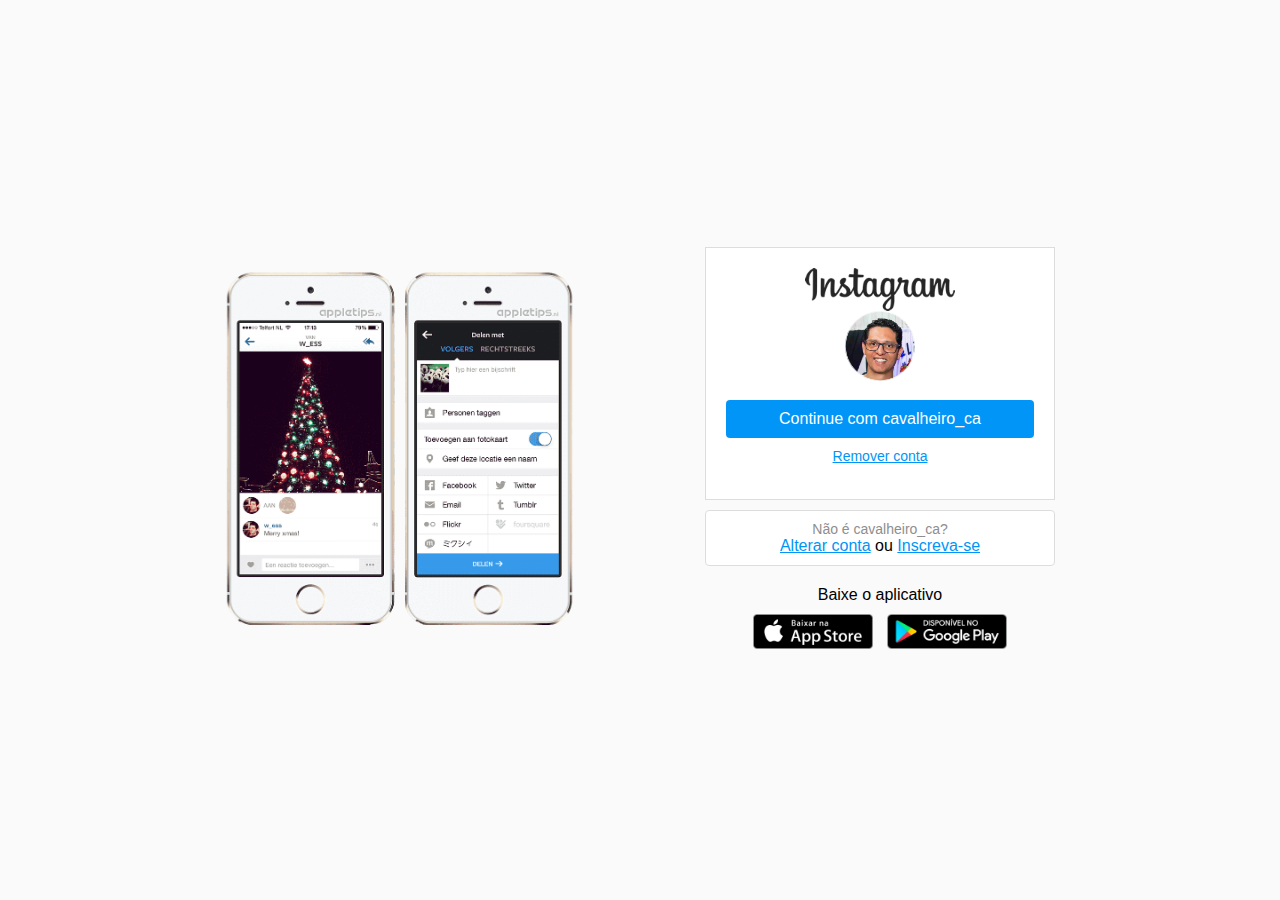
<file: desktop/index.html>
<!DOCTYPE html>
<html lang="pt-br">
<head>
  <meta charset="UTF-8">
  <meta name="viewport" content="width=device-width, initial-scale=1.0">
  <title>Login Instagram</title>
  <link rel="stylesheet" href="estilos.css"> 
</head>
<body>
  <div class="container">
    <div class="mockup-section">
      <img src="../images/instagram-celular.png" alt="Mockup celular" class="mockup-image"> 
    </div>
    <div class="login-section">
      <div class="login-box">
        <img src="../images/instagram-logo.png" alt="Logo Instagram" class="instagram-logo"> 
        <img src="../images/instagram-profile.png" alt="Foto de perfil" class="profile-pic"> 
        <button class="login-btn">Continue com cavalheiro_ca</button>
        <a href="#" class="remove-account">Remover conta</a>
      </div>

      <div class="not-you-box">
        <p class="not-you">Não é cavalheiro_ca? <p><a href="#"class=a>Alterar conta</a> ou <a href="#"class=i>Inscreva-se</a></p>
      </div>

      <div class="app-section">
        <p>Baixe o aplicativo</p>
        <div class="app-links">
          <img src="../images/apple-store.png" alt="Baixar na App Store"> 
          <img src="../images/google-play.png" alt="Disponível no Google Play"> 
        </div>
      </div>
    </div>
  </div>
</body>
</html>
</file>
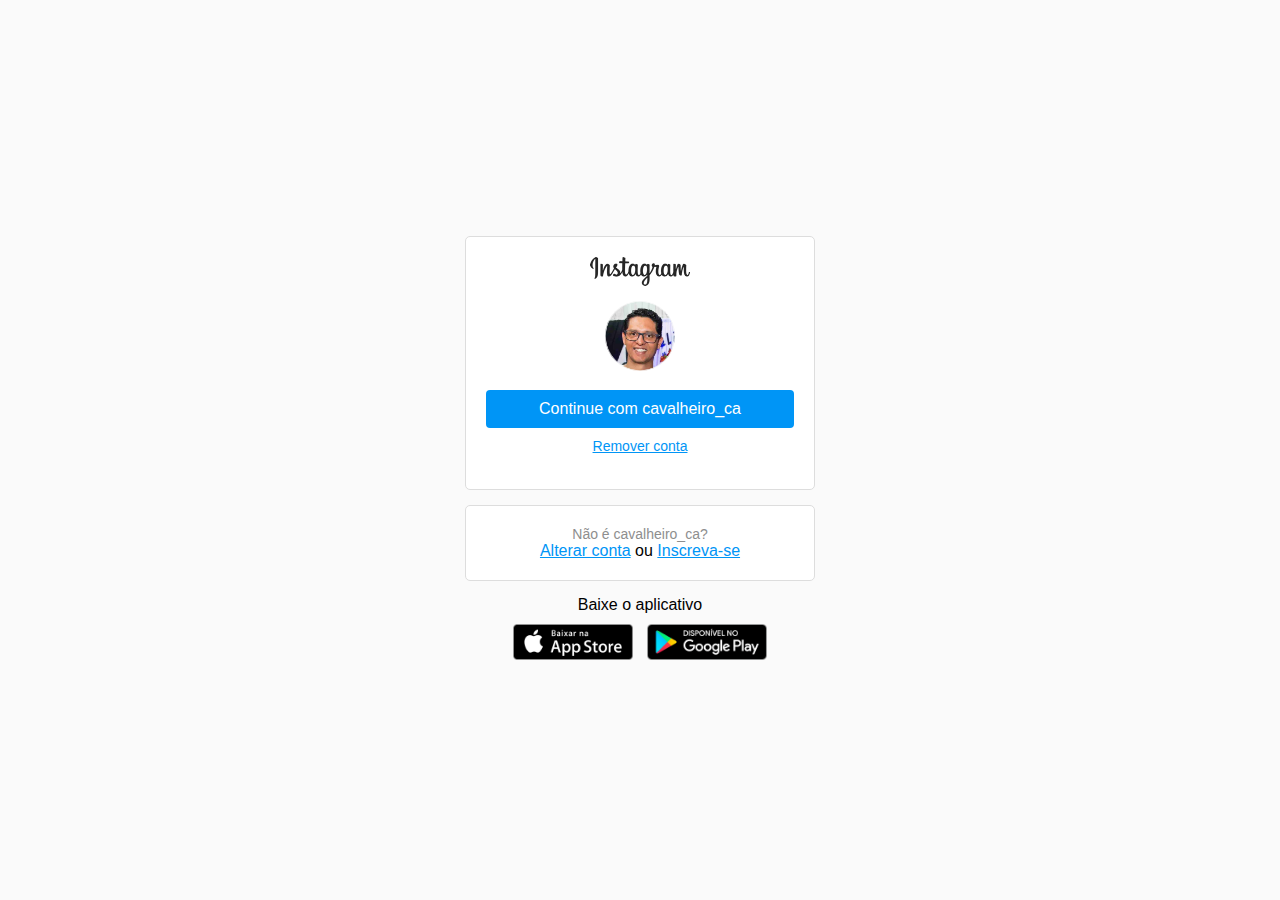
<file: mobile/index.html>
<!DOCTYPE html>
<html lang="pt-br">
<head>
  <meta charset="UTF-8">
  <meta name="viewport" content="width=device-width, initial-scale=1.0">
  <title>Login Instagram</title>
  <link rel="stylesheet" href="estilos.css"> 
</head>
<body>
  <div class="container">
    <div class="login-section">
      <div class="login-box">
        <img src="../images/instagram-logo.png" alt="Logo Instagram" class="instagram-logo"> 
        <img src="../images/instagram-profile.png" alt="Foto de perfil" class="profile-pic"> 
        <button class="login-btn">Continue com cavalheiro_ca</button>
        <a href="#" class="remove-account">Remover conta</a>
      </div>

      <div class="not-you-box">
        <p class="not-you">Não é cavalheiro_ca?</p>
        <p><a href="#"class=a>Alterar conta</a> ou <a href="#"class=i>Inscreva-se</a></p>
      </div>

      <div class="app-section">
        <p>Baixe o aplicativo</p>
        <div class="app-links">
          <img src="../images/apple-store.png" alt="Baixar na App Store"> 
          <img src="../images/google-play.png" alt="Disponível no Google Play"> 
        </div>
      </div>
    </div>
  </div>
</body>
</html>
</file>
<file: desktop/estilos.css>
* {
  margin: 0;
  padding: 0;
  box-sizing: border-box;
}

body {
  font-family: Arial, sans-serif;
  background-color: #fafafa;
  display: flex;
  justify-content: center;
  align-items: center;
  height: 100vh;
}

.container {
  display: flex;
  max-width: 1000px;
  width: 100%;
  padding: 20px;
}


.mockup-section {
  display: flex;
  flex: 1;
  justify-content: center;
  align-items: center;
}


.mockup-image {
  width: 350px; 
  margin: 0 20px;
}

.login-section {
  flex: 1;
  display: flex;
  flex-direction: column;
  align-items: center;
  justify-content: center;
}


.login-box {
  background-color: #fff;
  padding: 20px;
  border: 1px solid #ddd;
  text-align: center;
  margin-bottom: 10px; 
  position: relative;
  width: 100%;
  max-width: 350px; 
}


.not-you-box {
  background-color: #fff; 
  padding: 10px;
  border: 1px solid #ddd; 
  border-radius: 4px; 
  margin-bottom: 20px; 
  width: 100%;
  max-width: 350px; 
  text-align: center; 
}

.instagram-logo {
  width: 150px;
  margin-bottom: 15px;
  display: block;
  margin: 0 auto; 
}

.profile-pic {
  width: 70px;
  height: 70px;
  border-radius: 50%;
  margin-bottom: 15px;
}

.login-btn {
  background-color: #0095f6;
  color: #fff;
  border: none;
  padding: 10px;
  width: 100%;
  font-size: 16px;
  margin-bottom: 10px;
  cursor: pointer;
  border-radius: 4px;
}

.login-btn:hover {
  background-color: #007bb5;
}

.remove-account {
  color: #0095f6;
  font-size: 14px;
  margin-bottom: 15px;
  display: block;
}

.not-you {
  font-size: 14px;
  color: #8e8e8e;
}

.a{
  color: #0095f6;
}

.i{
  color: #0095f6
}

.not-you a {
  color:#0095f6;
  text-decoration: none;
}

.app-section {
  text-align: center;
}

.app-section p {
  margin-bottom: 10px;
}

.app-links img {
  width: 135px;
  margin: 0 5px;
}

@media (max-width: 768px) {
  .container {
    flex-direction: column;
    align-items: center;
  }

  .mockup-section {
    margin-bottom: 20px;
  }

  .mockup-image {
    width: 350px; 
    height: auto; 
  }
}


  .login-box,
  .not-you-box {
    width: 100%;
    max-width: 350px;
  }

  .app-links img {
    width: 120px;
  }
}
</file>
<file: mobile/estilos.css>
* {
  margin: 0;
  padding: 0;
  box-sizing: border-box;
}

body {
  font-family: Arial, sans-serif;
  background-color: #fafafa;
  display: flex;
  justify-content: center;
  align-items: center;
  height: 100vh;
}

.container {
  display: flex;
  flex-direction: column;
  width: 100%;
  padding: 20px;
  max-width: 100%;
}

.mockup-section {
  display: flex;
  justify-content: center;
  margin-bottom: 20px;
}

.mockup-image {
  width: 100%;
  max-width: 350px;
}

.login-section {
  display: flex;
  flex-direction: column;
  align-items: center;
  width: 100%;
}

.login-box, 
.not-you-box {
  background-color: #fff;
  padding: 20px;
  border: 1px solid #ddd;
  border-radius: 5px;
  text-align: center;
  width: 100%;
  max-width: 350px;
  margin-bottom: 15px;
}

.instagram-logo {
  width: 100px; 
  margin: 0 auto 15px;
  display: flex;
}
.a{
  color: #0095f6;
}

.i{
  color: #0095f6
}

.profile-pic {
  width: 70px;
  height: 70px;
  border-radius: 50%;
  margin-bottom: 15px;
}

.login-btn {
  background-color: #0095f6;
  color: #fff;
  border: none;
  padding: 10px;
  width: 100%;
  font-size: 16px;
  margin-bottom: 10px;
  cursor: pointer;
  border-radius: 4px;
}

.login-btn:hover {
  background-color: #007bb5;
}

.remove-account {
  color: #0095f6;
  font-size: 14px;
  display: block;
  margin-bottom: 15px;
}

.not-you {
  font-size: 14px;
  color: #8e8e8e;
}

.not-you a {
  color: #0095f6;
  text-decoration: none;
}

.app-section {
  text-align: center;
}

.app-section p {
  margin-bottom: 10px;
}

.app-links img {
  width: 120px;
  margin: 0 5px;
}

@media (max-width: 480px) {
  .mockup-image {
    width: 80%;
  }

  .login-box,
  .not-you-box {
    max-width: 300px;
  }

  .instagram-logo {
    width: 80px;
  }

  .app-links img {
    width: 100px;
  }
}
</file>
